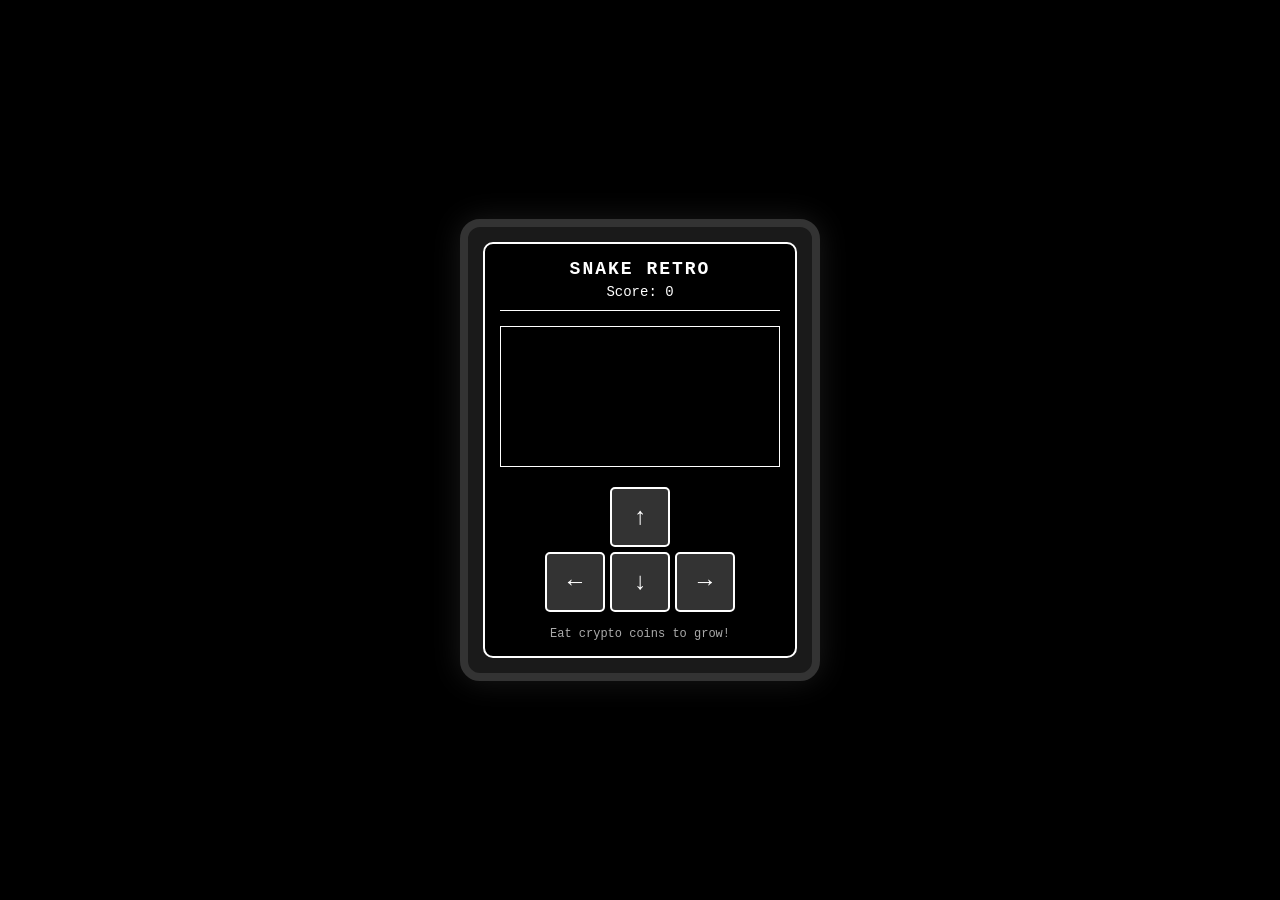
<file: index.html>
<!DOCTYPE html>
<html lang="en">
<head>
    <meta charset="UTF-8">
    <meta name="viewport" content="width=device-width, initial-scale=1.0, maximum-scale=1.0, user-scalable=no">
    <meta name="fc:frame" content="vNext">
    <meta name="base:app_id" content="[SONRA EKLENECEK]">
    <title>SNAKE RETRO on BASE</title>
    <link rel="stylesheet" href="style.css">
</head>
<body>
    <div class="game-container">
        <div class="phone-frame">
            <div class="phone-screen">
                <div class="header">
                    <h1>SNAKE RETRO</h1>
                    <div class="score">Score: <span id="score">0</span></div>
                </div>
                <canvas id="gameCanvas"></canvas>
                <div class="controls">
                    <div class="control-row">
                        <button class="control-btn" id="btnUp">↑</button>
                    </div>
                    <div class="control-row">
                        <button class="control-btn" id="btnLeft">←</button>
                        <button class="control-btn" id="btnDown">↓</button>
                        <button class="control-btn" id="btnRight">→</button>
                    </div>
                </div>
                <div class="info">
                    <p>Eat crypto coins to grow!</p>
                </div>
            </div>
        </div>
    </div>
    <script type="module" src="game.js"></script>
</body>
</html>
</file>
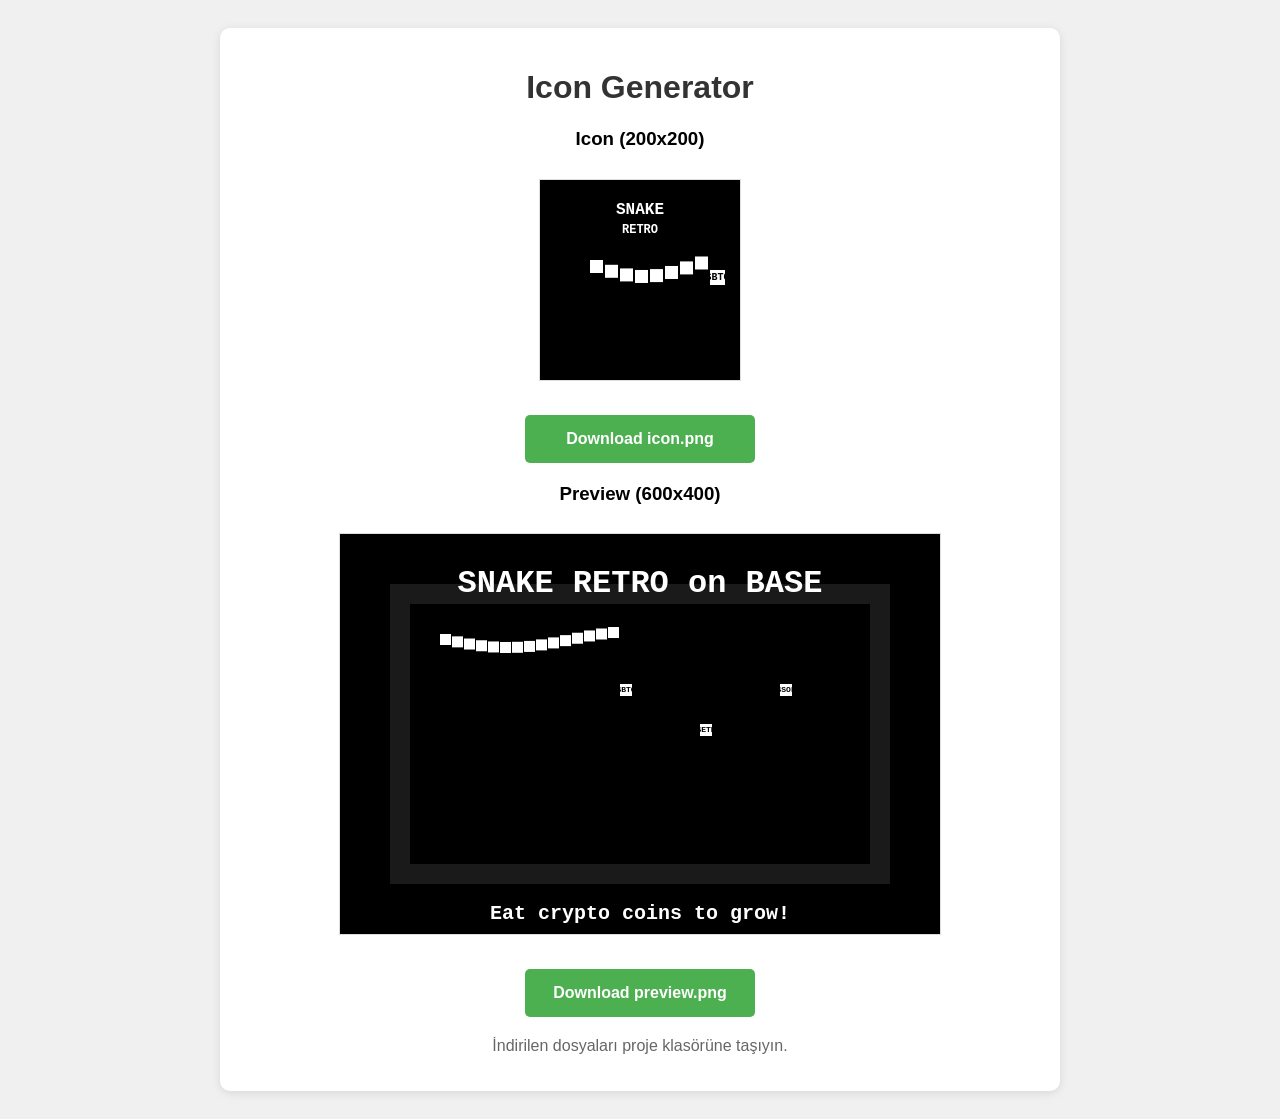
<file: icon.html>
<!DOCTYPE html>
<html lang="en">
<head>
    <meta charset="UTF-8">
    <meta name="viewport" content="width=device-width, initial-scale=1.0">
    <title>Icon Generator - SNAKE RETRO on BASE</title>
    <style>
        body {
            font-family: Arial, sans-serif;
            padding: 20px;
            background: #f0f0f0;
        }
        .container {
            max-width: 800px;
            margin: 0 auto;
            background: white;
            padding: 20px;
            border-radius: 10px;
            box-shadow: 0 2px 10px rgba(0,0,0,0.1);
        }
        h1 {
            text-align: center;
            color: #333;
        }
        .canvas-container {
            margin: 20px 0;
            text-align: center;
        }
        canvas {
            border: 1px solid #ddd;
            margin: 10px;
            background: #000;
        }
        .download-btn {
            display: block;
            width: 200px;
            margin: 20px auto;
            padding: 15px;
            background: #4CAF50;
            color: white;
            text-align: center;
            text-decoration: none;
            border-radius: 5px;
            font-size: 16px;
            font-weight: bold;
        }
        .download-btn:hover {
            background: #45a049;
        }
        .info {
            text-align: center;
            color: #666;
            margin-top: 20px;
        }
    </style>
</head>
<body>
    <div class="container">
        <h1>Icon Generator</h1>
        <div class="canvas-container">
            <div>
                <h3>Icon (200x200)</h3>
                <canvas id="iconCanvas" width="200" height="200"></canvas>
                <a id="downloadIcon" class="download-btn" download="icon.png">Download icon.png</a>
            </div>
            <div>
                <h3>Preview (600x400)</h3>
                <canvas id="previewCanvas" width="600" height="400"></canvas>
                <a id="downloadPreview" class="download-btn" download="preview.png">Download preview.png</a>
            </div>
        </div>
        <div class="info">
            <p>İndirilen dosyaları proje klasörüne taşıyın.</p>
        </div>
    </div>

    <script>
        // Icon çizimi (200x200)
        const iconCanvas = document.getElementById('iconCanvas');
        const iconCtx = iconCanvas.getContext('2d');
        
        // Arka plan
        iconCtx.fillStyle = '#000';
        iconCtx.fillRect(0, 0, 200, 200);
        
        // Yılan çizimi (basit)
        iconCtx.fillStyle = '#fff';
        const cellSize = 15;
        const startX = 50;
        const startY = 80;
        
        // Yılan gövdesi (eğri şeklinde)
        for (let i = 0; i < 8; i++) {
            iconCtx.fillRect(startX + i * cellSize, startY + Math.sin(i * 0.5) * 10, cellSize - 2, cellSize - 2);
        }
        
        // Coin sembolü
        iconCtx.fillStyle = '#fff';
        iconCtx.fillRect(startX + 120, startY + 10, cellSize, cellSize);
        iconCtx.fillStyle = '#000';
        iconCtx.font = 'bold 10px Courier New';
        iconCtx.textAlign = 'center';
        iconCtx.textBaseline = 'middle';
        iconCtx.fillText('$BTC', startX + 120 + cellSize / 2, startY + 10 + cellSize / 2);
        
        // Başlık
        iconCtx.fillStyle = '#fff';
        iconCtx.font = 'bold 16px Courier New';
        iconCtx.textAlign = 'center';
        iconCtx.fillText('SNAKE', 100, 30);
        iconCtx.font = 'bold 12px Courier New';
        iconCtx.fillText('RETRO', 100, 50);
        
        // Preview çizimi (600x400)
        const previewCanvas = document.getElementById('previewCanvas');
        const previewCtx = previewCanvas.getContext('2d');
        
        // Arka plan
        previewCtx.fillStyle = '#000';
        previewCtx.fillRect(0, 0, 600, 400);
        
        // Telefon çerçevesi efekti
        previewCtx.fillStyle = '#1a1a1a';
        previewCtx.fillRect(50, 50, 500, 300);
        previewCtx.fillStyle = '#000';
        previewCtx.fillRect(70, 70, 460, 260);
        
        // Oyun ekranı
        const gridStartX = 100;
        const gridStartY = 100;
        const previewCellSize = 12;
        
        // Yılan çizimi
        previewCtx.fillStyle = '#fff';
        for (let i = 0; i < 15; i++) {
            previewCtx.fillRect(
                gridStartX + i * previewCellSize, 
                gridStartY + Math.sin(i * 0.3) * 8, 
                previewCellSize - 1, 
                previewCellSize - 1
            );
        }
        
        // Birkaç coin
        const coins = ['$BTC', '$ETH', '$SOL'];
        coins.forEach((coin, idx) => {
            const coinX = gridStartX + 180 + (idx * 80);
            const coinY = gridStartY + 50 + (idx % 2) * 40;
            previewCtx.fillStyle = '#fff';
            previewCtx.fillRect(coinX, coinY, previewCellSize, previewCellSize);
            previewCtx.fillStyle = '#000';
            previewCtx.font = 'bold 8px Courier New';
            previewCtx.textAlign = 'center';
            previewCtx.textBaseline = 'middle';
            previewCtx.fillText(coin, coinX + previewCellSize / 2, coinY + previewCellSize / 2);
        });
        
        // Başlık
        previewCtx.fillStyle = '#fff';
        previewCtx.font = 'bold 32px Courier New';
        previewCtx.textAlign = 'center';
        previewCtx.fillText('SNAKE RETRO on BASE', 300, 50);
        previewCtx.font = 'bold 20px Courier New';
        previewCtx.fillText('Eat crypto coins to grow!', 300, 380);
        
        // İndirme fonksiyonları
        document.getElementById('downloadIcon').addEventListener('click', function(e) {
            e.preventDefault();
            const link = document.createElement('a');
            link.download = 'icon.png';
            link.href = iconCanvas.toDataURL('image/png');
            link.click();
        });
        
        document.getElementById('downloadPreview').addEventListener('click', function(e) {
            e.preventDefault();
            const link = document.createElement('a');
            link.download = 'preview.png';
            link.href = previewCanvas.toDataURL('image/png');
            link.click();
        });
    </script>
</body>
</html>
</file>
<file: style.css>
* {
    margin: 0;
    padding: 0;
    box-sizing: border-box;
}

body {
    font-family: 'Courier New', monospace;
    background: #000;
    color: #fff;
    display: flex;
    justify-content: center;
    align-items: center;
    min-height: 100vh;
    overflow: hidden;
}

.game-container {
    width: 100%;
    max-width: 400px;
    padding: 20px;
}

.phone-frame {
    background: #1a1a1a;
    border: 8px solid #333;
    border-radius: 20px;
    padding: 15px;
    box-shadow: 0 0 30px rgba(255, 255, 255, 0.1);
}

.phone-screen {
    background: #000;
    border: 2px solid #fff;
    border-radius: 10px;
    padding: 15px;
}

.header {
    text-align: center;
    margin-bottom: 15px;
    border-bottom: 1px solid #fff;
    padding-bottom: 10px;
}

.header h1 {
    font-size: 18px;
    letter-spacing: 2px;
    margin-bottom: 5px;
    color: #fff;
}

.score {
    font-size: 14px;
    color: #fff;
}

#gameCanvas {
    display: block;
    width: 100%;
    max-width: 320px;
    height: auto;
    margin: 0 auto;
    border: 1px solid #fff;
    background: #000;
    image-rendering: pixelated;
    image-rendering: crisp-edges;
}

.controls {
    margin-top: 20px;
    display: flex;
    flex-direction: column;
    align-items: center;
    gap: 5px;
}

.control-row {
    display: flex;
    gap: 5px;
    justify-content: center;
}

.control-btn {
    width: 60px;
    height: 60px;
    background: #333;
    border: 2px solid #fff;
    color: #fff;
    font-size: 24px;
    cursor: pointer;
    border-radius: 5px;
    font-family: 'Courier New', monospace;
    touch-action: manipulation;
    user-select: none;
    -webkit-tap-highlight-color: transparent;
}

.control-btn:active {
    background: #555;
    transform: scale(0.95);
}

.control-btn:hover {
    background: #444;
}

.info {
    text-align: center;
    margin-top: 15px;
    font-size: 12px;
    color: #aaa;
}

@media (max-width: 480px) {
    .game-container {
        padding: 10px;
    }
    
    .phone-frame {
        padding: 10px;
        border-width: 4px;
    }
    
    .phone-screen {
        padding: 10px;
    }
    
    .header h1 {
        font-size: 16px;
    }
    
    .control-btn {
        width: 50px;
        height: 50px;
        font-size: 20px;
    }
}
</file>
